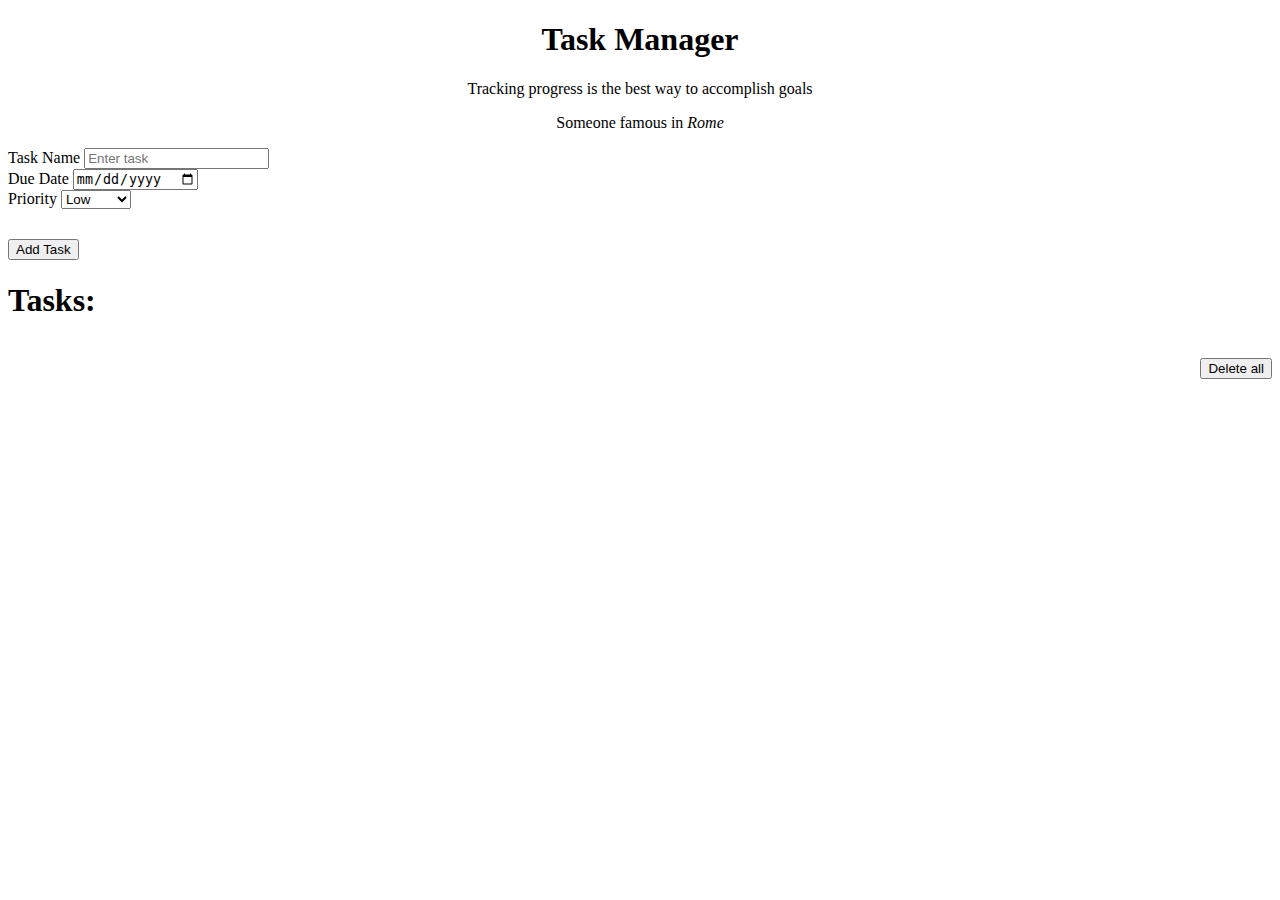
<file: index.html>
<!DOCTYPE html>
<html lang="en" dir="ltr">
<head>
  <meta charset="utf-8">
  <meta name="viewport" content="width=device-width, initial-scale=1.0">
  <title>Task Manager</title>
  <link rel="stylesheet" href="styles.css" />
  <link href="https://cdn.jsdelivr.net/npm/bootstrap@5.3.5/dist/css/bootstrap.min.css" rel="stylesheet" integrity="sha384-SgOJa3DmI69IUzQ2PVdRZhwQ+dy64/BUtbMJw1MZ8t5HZApcHrRKUc4W0kG879m7" crossorigin="anonymous">
  <script src="https://cdn.jsdelivr.net/npm/bootstrap@5.3.5/dist/js/bootstrap.bundle.min.js" integrity="sha384-k6d4wzSIapyDyv1kpU366/PK5hCdSbCRGRCMv+eplOQJWyd1fbcAu9OCUj5zNLiq" crossorigin="anonymous"></script>
</head>
<body>
<div class="container mt-4">
  <div class="title-section mb-6">
    <center>
      <h1 class="display-1"><b>Task Manager</b></h1>
      <figure class="mt-2">
        <blockquote class="blockquote">
          <p class="display-6">Tracking progress is the best way to accomplish goals</p>
        </blockquote>
        <figcaption class="blockquote-footer">
          Someone famous in <cite title="Source Title">Rome</cite>
        </figcaption>
      </figure>
    </center>
  </div>

  <section id="input-section" class="mb-3">
    <div class="row g-1 align-items-center">
      <div class="col-md-15">
        <label for="task-name" class="form-label">Task Name</label>
        <input type="text" class="form-control" id="task-name" placeholder="Enter task" required>
      </div>
      <div class="col-md-15">
        <label for="due-date" class="form-label">Due Date</label>
        <input type="date" class="form-control" id="due-date" required>
      </div>
      <div class="col-md-15">
        <label for="priority" class="form-label">Priority</label>
        <select class="form-select" id="priority" required>
          <option value="low">Low</option>
          <option value="medium">Medium</option>
          <option value="high">High</option>
        </select>
      </div>
      <div class="col-md-2">
        <button id="add-task-btn" class="btn btn-primary add-task-btn">Add Task</button>
      </div>
    </div>
  </section>

  <section id="filter-section" class="mb-3">
    <div class="row align-items-center">
      <div class="col-md-6">
        <div class="btn-group" role="group" aria-label="Filter tasks">
          <h1>Tasks:</h1><br>

        </div>
      </div>
      <div class="col-md-6">
        <button type="button" class="btn btn-primary delete" id="deleteall">Delete all</button>
      </div>
    </div>
  </section>

  <section id="task-list">
    <ul id="tasks" class="list-group">
    </ul>
  </section>
</div>

<script src="script.js"></script>
</body>
</html>
</file>
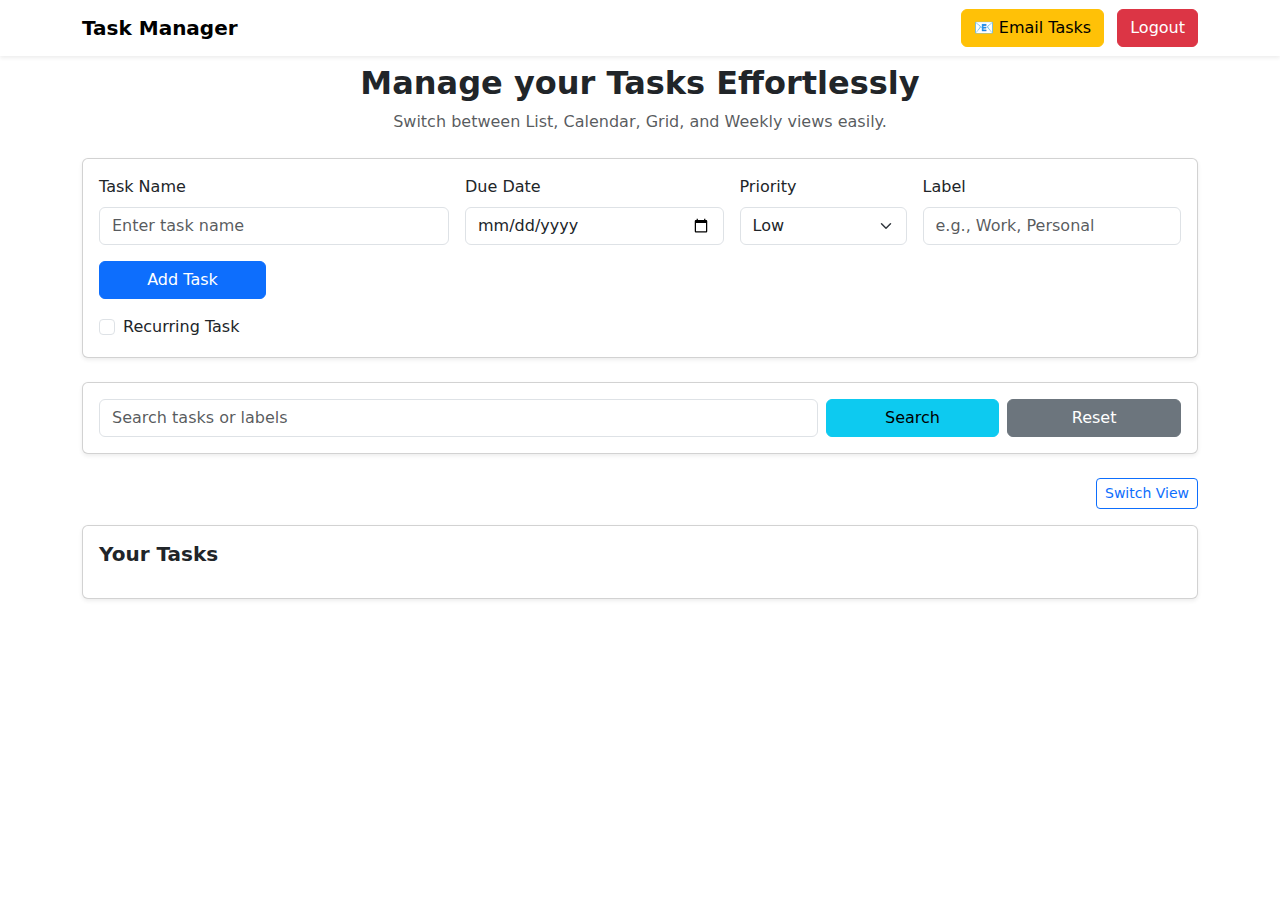
<file: templates/index.html>
<!DOCTYPE html>
<html lang="en">
<head>
  <meta charset="UTF-8">
  <meta name="viewport" content="width=device-width, initial-scale=1">
  <title>Task Manager - 4 Views</title>
  <link rel="stylesheet" href="styles.css">
  <link href="https://cdn.jsdelivr.net/npm/bootstrap@5.3.5/dist/css/bootstrap.min.css" rel="stylesheet">
</head>
<body>

<!-- Navbar -->
<nav class="navbar navbar-light bg-white shadow-sm mb-2">
  <div class="container">
    <a class="navbar-brand fw-bold" href="#">Task Manager</a>
    <div>
      <a class="btn btn-warning me-2" href="/send-email">📧 Email Tasks</a>
      <a class="btn btn-danger" href="{{ url_for('logout') }}">Logout</a>
    </div>
  </div>
</nav>

<div class="container">

  <!-- Heading -->
  <div class="text-center mb-4">
    <h2 class="fw-bold">Manage your Tasks Effortlessly</h2>
    <p class="text-muted">Switch between List, Calendar, Grid, and Weekly views easily.</p>
  </div>

  <!-- Task Entry Form -->
  <div class="card mb-4 shadow-sm">
    <div class="card-body">
      <form id="task-form">
        <div class="row g-3 align-items-center">
          <div class="col-md-4">
            <label for="task-name" class="form-label">Task Name</label>
            <input type="text" class="form-control" id="task-name" placeholder="Enter task name" required>
          </div>
          <div class="col-md-3">
            <label for="due-date" class="form-label">Due Date</label>
            <input type="date" class="form-control" id="due-date" required>
          </div>
          <div class="col-md-2">
            <label for="priority" class="form-label">Priority</label>
            <select class="form-select" id="priority">
              <option value="low">Low</option>
              <option value="medium">Medium</option>
              <option value="high">High</option>
            </select>
          </div>
          <div class="col-md-3">
            <label for="label" class="form-label">Label</label>
            <input type="text" class="form-control" id="label" placeholder="e.g., Work, Personal">
          </div>
          <div class="col-md-2 d-flex align-items-end">
            <button id="add-task-btn" type="button" class="btn btn-primary w-100">Add Task</button>
          </div>
        </div>

        <div class="form-check mt-3">
          <input class="form-check-input" type="checkbox" id="recurring-task">
          <label class="form-check-label" for="recurring-task">
            Recurring Task
          </label>
        </div>
      </form>
    </div>
  </div>

  <!-- Search Bar -->
  <div class="card mb-4 shadow-sm">
    <div class="card-body">
      <div class="row g-2">
        <div class="col-md-8">
          <input type="text" id="search-input" class="form-control" placeholder="Search tasks or labels">
        </div>
        <div class="col-md-2">
          <button id="search-btn" class="btn btn-info w-100">Search</button>
        </div>
        <div class="col-md-2">
          <button id="reset-btn" class="btn btn-secondary w-100">Reset</button>
        </div>
      </div>
    </div>
  </div>

  <!-- Switch View Button (Moved here!) -->
  <div class="d-flex justify-content-end mb-3">
    <button id="switch-view-btn" class="btn btn-outline-primary btn-sm">Switch View</button>
  </div>

  <!-- TASK SECTION -->
  <div id="task_section" class="card shadow-sm mb-4">
    <div class="card-body">
      <h5 class="fw-bold mb-3">Your Tasks</h5>
      <ul id="tasks" class="list-group list-group-flush"></ul>
    </div>
  </div>

  <!-- CALENDAR MONTH VIEW -->
  <div id="calendar_section" class="card shadow-sm mb-4" style="display: none;">
    <div class="card-body">
      <h5 class="fw-bold mb-3">Calendar View</h5>
      <div class="d-flex justify-content-between align-items-center mb-2">
        <button id="prev-month" class="btn btn-outline-primary btn-sm">⬅️ Prev</button>
        <h6 id="calendar-month" class="mb-0"></h6>
        <button id="next-month" class="btn btn-outline-primary btn-sm">Next ➡️</button>
      </div>
      <div id="calendar" class="calendar-grid"></div>
    </div>
  </div>

  <!-- GRID VIEW (Cards) -->
  <div id="grid_section" class="card shadow-sm mb-4" style="display: none;">
    <div class="card-body">
      <h5 class="fw-bold mb-3">Grid View</h5>
      <div id="grid-tasks" class="row row-cols-1 row-cols-md-3 g-3"></div>
    </div>
  </div>

  <!-- GOOGLE CALENDAR STYLE VIEW -->
  <div id="gcal_section" class="card shadow-sm mb-4" style="display: none;">
    <div class="card-body">
      <h5 class="fw-bold mb-3">Weekly Calendar View</h5>
      <div class="gcal-grid">
        <div class="gcal-header">SUN</div>
        <div class="gcal-header">MON</div>
        <div class="gcal-header">TUE</div>
        <div class="gcal-header">WED</div>
        <div class="gcal-header">THU</div>
        <div class="gcal-header">FRI</div>
        <div class="gcal-header">SAT</div>
        <!-- Dynamic task slots will load here -->
      </div>
    </div>
  </div>

</div>

<script src="script.js"></script>
</body>
</html>
</file>
<file: styles.css>
.add-task-btn {
    margin-top: 30px;
}

.task-item {
    border: 1px solid #ccc;
    margin-bottom: 5px;
    padding: 10px;
    border-radius: 5px;
    background-color: #f8f8f8;
    position: relative;
}

.priority-low {
    background-color: #e6ffe6;
    border-left: 5px solid green;
}

.priority-medium {
    background-color: #fff0e6;
    border-left: 5px solid orange;
}

.priority-high {
    background-color: #ffe6e6;
    border-left: 5px solid red;
}

.completed {
  text-decoration: line-through;
  color: gray;
  background-color: #f0f0f0;
}


.delete{
    position: sticky;
    left: 5000px;
}
.delete-task {
    position: sticky;
    background-color: #777777;
    left: 5000px;
}

.logout{
   position: sticky;
   left: 5000px;
   bottom: 100px;
}

.reset-btn{
    position: sticky;
    left: 5000px;
    }

.search-btn{
    position: sticky;
    left: 5000px;
}
</file>
<file: templates/styles.css>
.add-task-btn {
    margin-top: 30px;
}

.task-item {
    border: 1px solid #ccc;
    margin-bottom: 5px;
    padding: 10px;
    border-radius: 5px;
    background-color: #f8f8f8;
    position: relative;
}

.priority-low {
    background-color: #e6ffe6;
    border-left: 5px solid green;
}

.priority-medium {
    background-color: #fff0e6;
    border-left: 5px solid orange;
}

.priority-high {
    background-color: #ffe6e6;
    border-left: 5px solid red;
}

.completed {
    text-decoration: line-through;
    color: #777;
    background-color: #e0e0e0;
}

.delete{
    position: relative;
    left: 452px;
}
.delete-task {
    position: sticky;
    background-color: #777777;
    left: 5000px;
}
</file>
